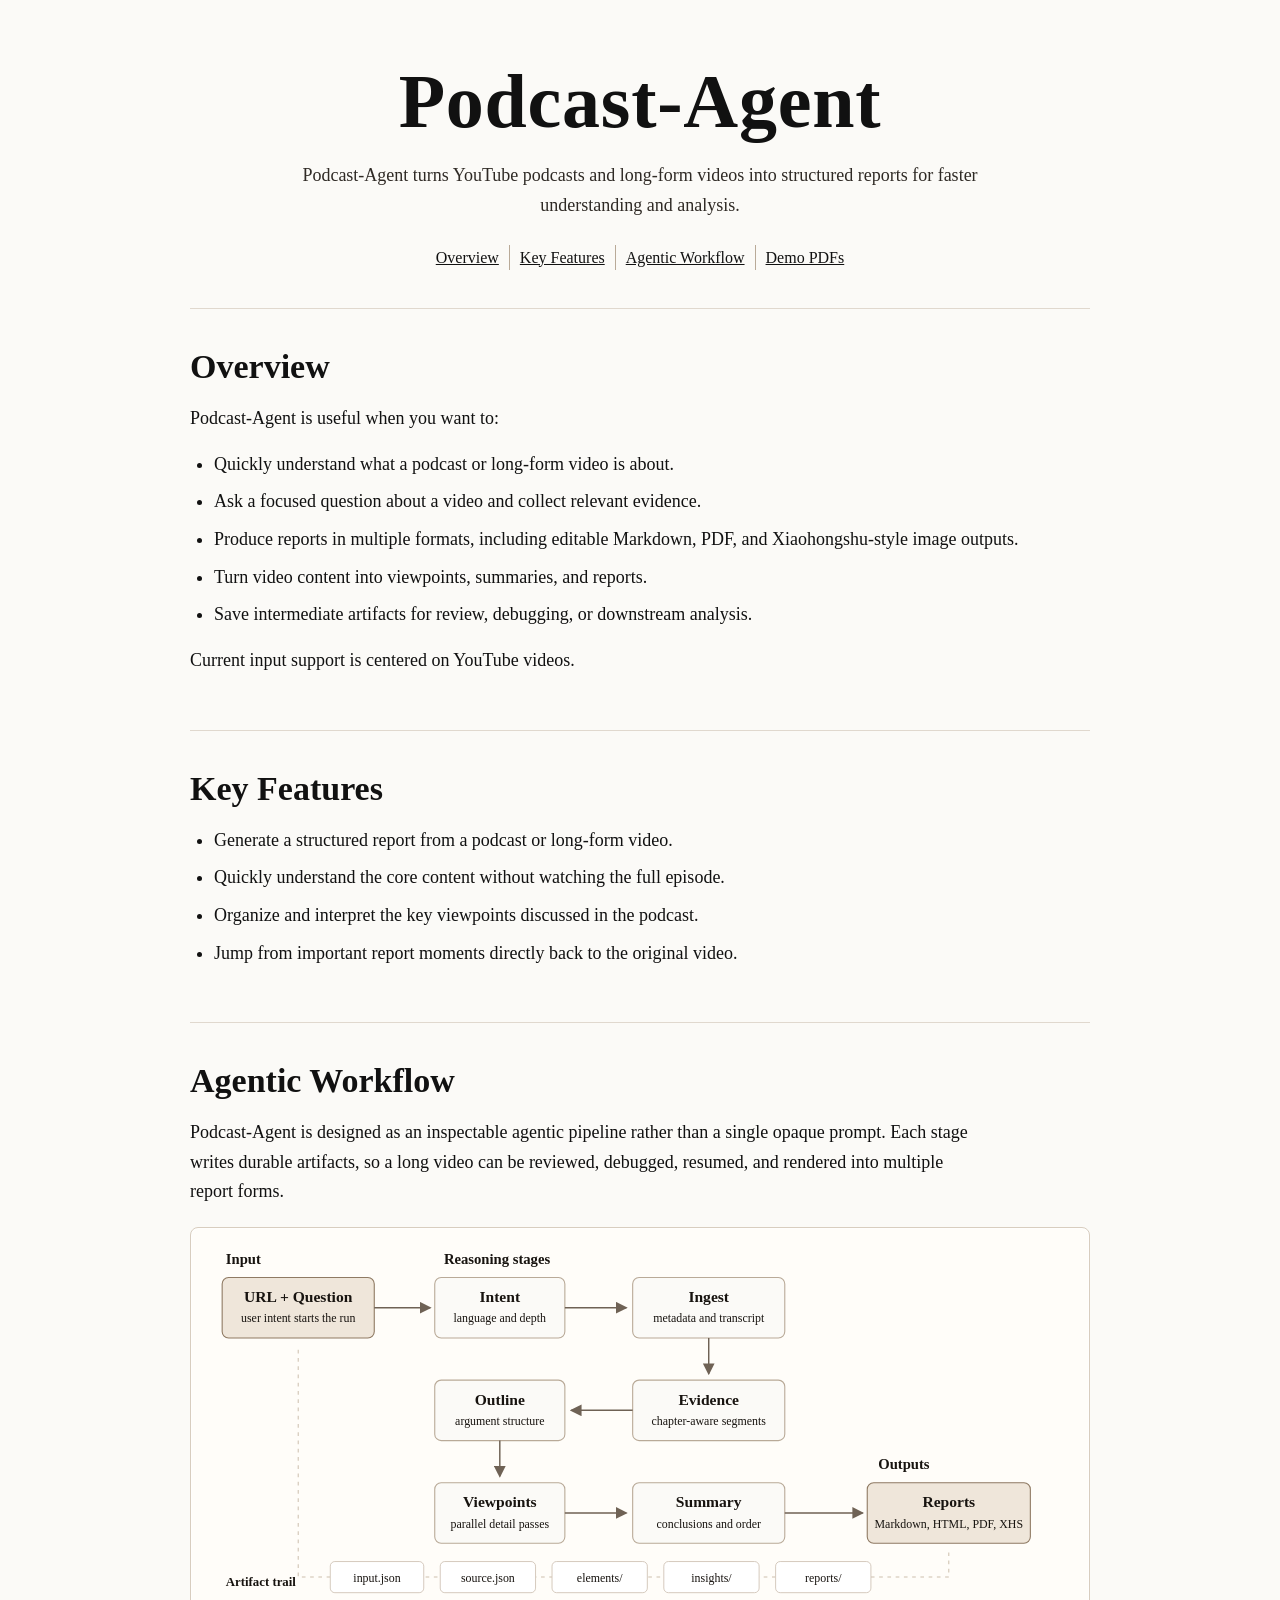
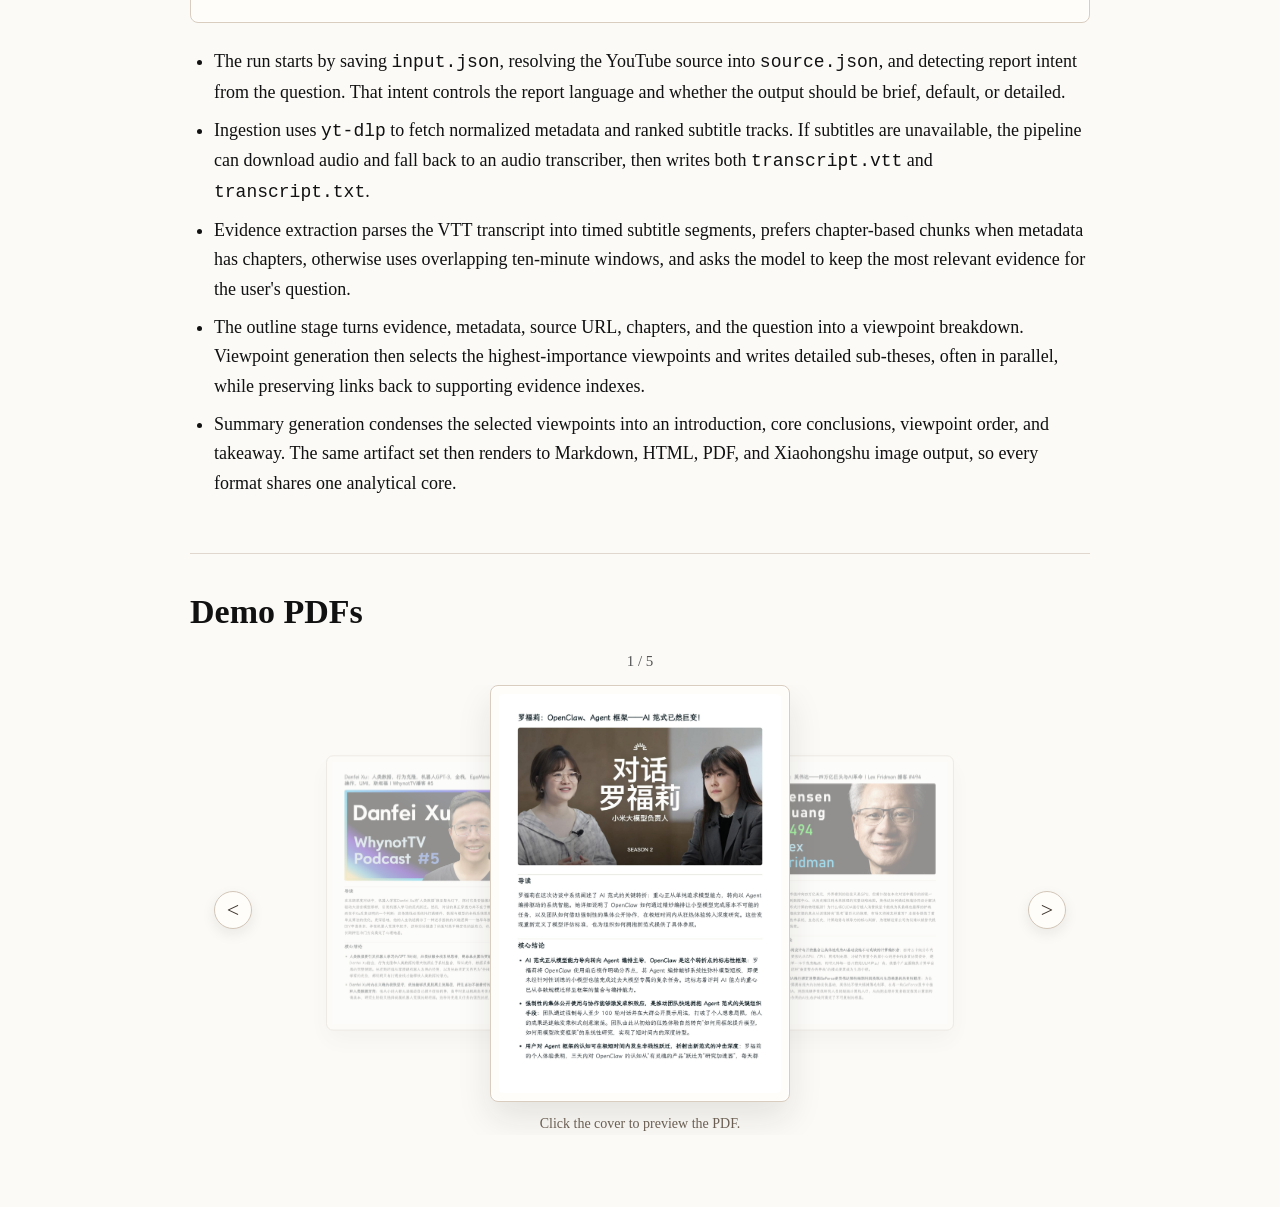
<file: index.html>
<!doctype html>
<html lang="en">
  <head>
    <meta charset="utf-8">
    <meta name="viewport" content="width=device-width, initial-scale=1">
    <title>Podcast-Agent</title>
    <style>
      * {
        box-sizing: border-box;
      }

      body {
        margin: 0;
        background: #fbfaf7;
        color: #111111;
        font-family: "Times New Roman", Times, serif;
        font-size: 18px;
        line-height: 1.65;
      }

      main {
        width: min(900px, calc(100% - 32px));
        margin: 0 auto;
        padding: 56px 0 72px;
      }

      header,
      section {
        border-bottom: 1px solid #e0d8ce;
        margin: 0 0 38px;
        padding: 0 0 38px;
      }

      section:last-child {
        border-bottom: 0;
        margin-bottom: 0;
        padding-bottom: 0;
      }

      h1,
      h2 {
        line-height: 1.2;
      }

      header {
        text-align: center;
      }

      h1 {
        margin: 0 0 14px;
        font-size: clamp(48px, 8vw, 76px);
        font-weight: 700;
        letter-spacing: 0.01em;
      }

      h2 {
        margin: 0 0 16px;
        font-size: 34px;
        font-weight: 700;
      }

      p {
        margin: 0 0 16px;
      }

      ul {
        margin: 0 0 16px;
        padding-left: 24px;
      }

      li + li {
        margin-top: 8px;
      }

      pre {
        margin: 16px 0 18px;
        padding: 16px;
        overflow-x: auto;
        border: 1px solid #e0d8ce;
        background: #fffdf9;
        font-family: "Courier New", Courier, monospace;
        font-size: 15px;
        line-height: 1.5;
      }

      a {
        color: #111111;
      }

      nav {
        display: flex;
        flex-wrap: wrap;
        justify-content: center;
        gap: 0 10px;
        margin: 24px auto 0;
        max-width: 780px;
        color: #4d463f;
        font-size: 16px;
        line-height: 1.6;
      }

      nav a {
        border-left: 1px solid #b9aa98;
        padding-left: 10px;
        white-space: nowrap;
      }

      nav a:first-child {
        border-left: 0;
        padding-left: 0;
      }

      .workflow-intro {
        max-width: 780px;
      }

      .workflow-diagram-wrap {
        margin-top: 20px;
        overflow-x: auto;
        border: 1px solid #d8cdbf;
        border-radius: 8px;
        background: #fffdf9;
        box-shadow: inset 0 0 0 1px rgba(255, 255, 255, 0.75);
      }

      .workflow-diagram {
        display: block;
        width: 100%;
        min-width: 860px;
        height: auto;
        font-family: "Times New Roman", Times, serif;
      }

      .workflow-diagram text {
        fill: #17130f;
      }

      .workflow-diagram .stage {
        fill: #fbfaf7;
        stroke: #b9aa98;
        stroke-width: 1.2;
      }

      .workflow-diagram .stage-strong {
        fill: #efe6da;
        stroke: #8f7a63;
      }

      .workflow-diagram .artifact {
        fill: #ffffff;
        stroke: #d2c6b8;
        stroke-width: 1;
      }

      .workflow-diagram .arrow {
        fill: none;
        stroke: #6f6255;
        stroke-width: 1.6;
        marker-end: url(#workflow-arrow);
      }

      .workflow-diagram .rail {
        fill: none;
        stroke: #cdbfad;
        stroke-dasharray: 4 5;
        stroke-width: 1.1;
      }

      .workflow-details {
        margin-top: 24px;
      }

      button {
        width: 38px;
        height: 38px;
        border: 1px solid #d2c6b8;
        border-radius: 50%;
        background: #fffdf9;
        color: #3b332b;
        cursor: pointer;
        font-family: "Times New Roman", Times, serif;
        font-size: 22px;
        line-height: 1;
        box-shadow: 0 5px 14px rgba(40, 28, 16, 0.08);
        transition:
          background 160ms ease,
          border-color 160ms ease,
          box-shadow 160ms ease,
          transform 160ms ease;
      }

      button:hover:not(:disabled) {
        background: #f4eee6;
        border-color: #b9aa98;
        box-shadow: 0 8px 20px rgba(40, 28, 16, 0.12);
        transform: translateY(-1px);
      }

      button:disabled {
        color: #aaaaaa;
        cursor: default;
      }

      header p {
        max-width: 760px;
        margin-left: auto;
        margin-right: auto;
        color: #2f2a25;
      }

      .pdf-header {
        margin-bottom: 12px;
        text-align: center;
      }

      .pdf-meta {
        margin: 0;
        color: #555555;
        font-size: 15px;
      }

      .pdf-stage {
        position: relative;
        display: flex;
        align-items: center;
        justify-content: center;
        min-height: 430px;
        overflow: hidden;
      }

      .pdf-cover-link {
        display: block;
        width: min(100%, 300px);
        margin: 0 auto;
        text-decoration: none;
        z-index: 3;
      }

      .pdf-cover {
        overflow: hidden;
        border: 1px solid #d8cdbf;
        border-radius: 8px;
        background: #fffdf9;
        padding: 8px;
        box-shadow:
          0 16px 34px rgba(40, 28, 16, 0.1),
          inset 0 0 0 1px rgba(255, 255, 255, 0.75);
        transition:
          border-color 160ms ease,
          box-shadow 160ms ease,
          transform 160ms ease;
      }

      .pdf-cover-link:hover .pdf-cover {
        border-color: #bcae9c;
        box-shadow: 0 20px 42px rgba(40, 28, 16, 0.14);
        transform: translateY(-2px);
      }

      .pdf-cover img {
        display: block;
        width: 100%;
        height: auto;
        border-radius: 4px;
      }

      .pdf-open {
        margin: 10px 0 0;
        color: #6a5e52;
        font-size: 14px;
        text-align: center;
      }

      .pdf-side {
        position: absolute;
        top: 48px;
        z-index: 1;
        width: 230px;
        opacity: 0.42;
        filter: saturate(0.78);
        pointer-events: none;
        transform: scale(0.86);
      }

      .pdf-side img {
        display: block;
        width: 100%;
        height: auto;
        border: 1px solid #d8cdbf;
        border-radius: 8px;
        background: #fffdf9;
        padding: 6px;
        box-shadow: 0 12px 28px rgba(40, 28, 16, 0.08);
      }

      .pdf-side-prev {
        left: calc(50% - 330px);
      }

      .pdf-side-next {
        right: calc(50% - 330px);
      }

      .pdf-arrow {
        position: absolute;
        top: 50%;
        z-index: 4;
        transform: translateY(-50%);
      }

      .pdf-arrow:hover:not(:disabled) {
        transform: translateY(calc(-50% - 1px));
      }

      #pdf-prev {
        left: 24px;
      }

      #pdf-next {
        right: 24px;
      }

      .empty {
        display: none;
        border: 1px solid #e0d8ce;
        padding: 24px;
        background: #fffdf9;
      }

      @media (max-width: 640px) {
        main {
          width: min(100% - 40px, 900px);
          padding-top: 32px;
        }

        body {
          font-size: 17px;
        }

        h1 {
          font-size: 40px;
        }

        h2 {
          font-size: 32px;
        }

        p,
        li {
          overflow-wrap: anywhere;
        }

        .pdf-stage {
          min-height: 350px;
        }

        button {
          width: 34px;
          height: 34px;
          font-size: 20px;
        }

        .pdf-cover-link {
          width: min(100%, 240px);
        }

        .pdf-side {
          width: 170px;
          top: 48px;
          opacity: 0.32;
        }

        .pdf-side-prev {
          left: calc(50% - 190px);
        }

        .pdf-side-next {
          right: calc(50% - 190px);
        }

        #pdf-prev {
          left: 2px;
        }

        #pdf-next {
          right: 2px;
        }

        .workflow-diagram {
          min-width: 780px;
        }
      }
    </style>
  </head>
  <body>
    <main>
      <header>
        <h1>Podcast-Agent</h1>
        <p>
          Podcast-Agent turns YouTube podcasts and long-form videos into
          structured reports for faster understanding and analysis.
        </p>
        <nav aria-label="Page sections">
          <a href="#overview">Overview</a>
          <a href="#key-features">Key Features</a>
          <a href="#agentic-workflow">Agentic Workflow</a>
          <a href="#demo-pdfs">Demo PDFs</a>
        </nav>
      </header>

      <section id="overview">
        <h2>Overview</h2>
        <p>Podcast-Agent is useful when you want to:</p>
        <ul>
          <li>Quickly understand what a podcast or long-form video is about.</li>
          <li>Ask a focused question about a video and collect relevant evidence.</li>
          <li>Produce reports in multiple formats, including editable Markdown, PDF, and Xiaohongshu-style image outputs.</li>
          <li>Turn video content into viewpoints, summaries, and reports.</li>
          <li>Save intermediate artifacts for review, debugging, or downstream analysis.</li>
        </ul>
        <p>Current input support is centered on YouTube videos.</p>
      </section>

      <section id="key-features">
        <h2>Key Features</h2>
        <ul>
          <li>Generate a structured report from a podcast or long-form video.</li>
          <li>Quickly understand the core content without watching the full episode.</li>
          <li>Organize and interpret the key viewpoints discussed in the podcast.</li>
          <li>Jump from important report moments directly back to the original video.</li>
        </ul>
      </section>

      <section id="agentic-workflow">
        <h2>Agentic Workflow</h2>
        <p class="workflow-intro">
          Podcast-Agent is designed as an inspectable agentic pipeline rather than a
          single opaque prompt. Each stage writes durable artifacts, so a long video
          can be reviewed, debugged, resumed, and rendered into multiple report forms.
        </p>

        <div class="workflow-diagram-wrap">
          <svg class="workflow-diagram" viewBox="0 0 980 430" role="img" aria-labelledby="workflow-title workflow-desc">
            <title id="workflow-title">Podcast-Agent agentic workflow diagram</title>
            <desc id="workflow-desc">
              A YouTube URL and user question flow through intent detection, source ingestion,
              evidence extraction, outline generation, viewpoint writing, summary creation, and report rendering.
            </desc>
            <defs>
              <marker id="workflow-arrow" markerWidth="8" markerHeight="8" refX="7" refY="4" orient="auto">
                <path d="M0,0 L8,4 L0,8 Z" fill="#6f6255"></path>
              </marker>
            </defs>

            <text x="38" y="39" font-size="16" font-weight="700">Input</text>
            <rect class="stage stage-strong" x="34" y="54" width="166" height="66" rx="7"></rect>
            <text x="117" y="81" font-size="17" text-anchor="middle" font-weight="700">URL + Question</text>
            <text x="117" y="103" font-size="13" text-anchor="middle">user intent starts the run</text>

            <path class="arrow" d="M200 87 H261"></path>

            <text x="276" y="39" font-size="16" font-weight="700">Reasoning stages</text>
            <rect class="stage" x="266" y="54" width="142" height="66" rx="7"></rect>
            <text x="337" y="81" font-size="17" text-anchor="middle" font-weight="700">Intent</text>
            <text x="337" y="103" font-size="13" text-anchor="middle">language and depth</text>

            <path class="arrow" d="M408 87 H475"></path>

            <rect class="stage" x="482" y="54" width="166" height="66" rx="7"></rect>
            <text x="565" y="81" font-size="17" text-anchor="middle" font-weight="700">Ingest</text>
            <text x="565" y="103" font-size="13" text-anchor="middle">metadata and transcript</text>

            <path class="arrow" d="M565 120 V159"></path>

            <rect class="stage" x="482" y="166" width="166" height="66" rx="7"></rect>
            <text x="565" y="193" font-size="17" text-anchor="middle" font-weight="700">Evidence</text>
            <text x="565" y="215" font-size="13" text-anchor="middle">chapter-aware segments</text>

            <path class="arrow" d="M482 199 H415"></path>

            <rect class="stage" x="266" y="166" width="142" height="66" rx="7"></rect>
            <text x="337" y="193" font-size="17" text-anchor="middle" font-weight="700">Outline</text>
            <text x="337" y="215" font-size="13" text-anchor="middle">argument structure</text>

            <path class="arrow" d="M337 232 V271"></path>

            <rect class="stage" x="266" y="278" width="142" height="66" rx="7"></rect>
            <text x="337" y="305" font-size="17" text-anchor="middle" font-weight="700">Viewpoints</text>
            <text x="337" y="327" font-size="13" text-anchor="middle">parallel detail passes</text>

            <path class="arrow" d="M408 311 H475"></path>

            <rect class="stage" x="482" y="278" width="166" height="66" rx="7"></rect>
            <text x="565" y="305" font-size="17" text-anchor="middle" font-weight="700">Summary</text>
            <text x="565" y="327" font-size="13" text-anchor="middle">conclusions and order</text>

            <path class="arrow" d="M648 311 H733"></path>

            <text x="750" y="263" font-size="16" font-weight="700">Outputs</text>
            <rect class="stage stage-strong" x="738" y="278" width="178" height="66" rx="7"></rect>
            <text x="827" y="305" font-size="17" text-anchor="middle" font-weight="700">Reports</text>
            <text x="827" y="327" font-size="13" text-anchor="middle">Markdown, HTML, PDF, XHS</text>

            <path class="rail" d="M117 133 V381 H827 V354"></path>
            <text x="38" y="391" font-size="14" font-weight="700">Artifact trail</text>
            <rect class="artifact" x="152" y="364" width="102" height="34" rx="5"></rect>
            <text x="203" y="386" font-size="13" text-anchor="middle">input.json</text>
            <rect class="artifact" x="272" y="364" width="104" height="34" rx="5"></rect>
            <text x="324" y="386" font-size="13" text-anchor="middle">source.json</text>
            <rect class="artifact" x="394" y="364" width="104" height="34" rx="5"></rect>
            <text x="446" y="386" font-size="13" text-anchor="middle">elements/</text>
            <rect class="artifact" x="516" y="364" width="104" height="34" rx="5"></rect>
            <text x="568" y="386" font-size="13" text-anchor="middle">insights/</text>
            <rect class="artifact" x="638" y="364" width="104" height="34" rx="5"></rect>
            <text x="690" y="386" font-size="13" text-anchor="middle">reports/</text>
          </svg>
        </div>

        <ul class="workflow-details">
          <li>
            The run starts by saving <code>input.json</code>, resolving the YouTube
            source into <code>source.json</code>, and detecting report intent from the
            question. That intent controls the report language and whether the output
            should be brief, default, or detailed.
          </li>
          <li>
            Ingestion uses <code>yt-dlp</code> to fetch normalized metadata and ranked
            subtitle tracks. If subtitles are unavailable, the pipeline can download
            audio and fall back to an audio transcriber, then writes both
            <code>transcript.vtt</code> and <code>transcript.txt</code>.
          </li>
          <li>
            Evidence extraction parses the VTT transcript into timed subtitle segments,
            prefers chapter-based chunks when metadata has chapters, otherwise uses
            overlapping ten-minute windows, and asks the model to keep the most relevant
            evidence for the user's question.
          </li>
          <li>
            The outline stage turns evidence, metadata, source URL, chapters, and the
            question into a viewpoint breakdown. Viewpoint generation then selects the
            highest-importance viewpoints and writes detailed sub-theses, often in
            parallel, while preserving links back to supporting evidence indexes.
          </li>
          <li>
            Summary generation condenses the selected viewpoints into an introduction,
            core conclusions, viewpoint order, and takeaway. The same artifact set then
            renders to Markdown, HTML, PDF, and Xiaohongshu image output, so every format
            shares one analytical core.
          </li>
        </ul>
      </section>

      <section id="demo-pdfs">
        <h2>Demo PDFs</h2>
        <div id="pdf-empty" class="empty">
          Put PDF files in <code>demo-pdf/</code>, then add their filenames to
          <code>pdfFiles</code> in this page.
        </div>

        <div id="pdf-viewer">
          <div class="pdf-header">
            <p id="pdf-count" class="pdf-meta">1 / 5</p>
          </div>

          <div class="pdf-stage">
            <div class="pdf-side pdf-side-prev">
              <img id="pdf-prev-cover" src="demo-pdf/demo-1-cover.jpg" alt="">
            </div>
            <button id="pdf-prev" class="pdf-arrow" type="button" aria-label="Previous PDF">&lt;</button>
            <a id="pdf-cover-link" class="pdf-cover-link" href="demo-pdf/demo-4.pdf" target="_blank" rel="noopener">
              <div class="pdf-cover">
                <img id="pdf-cover" src="demo-pdf/demo-4-cover.jpg" alt="demo-4 PDF cover">
              </div>
              <p class="pdf-open">Click the cover to preview the PDF.</p>
            </a>
            <button id="pdf-next" class="pdf-arrow" type="button" aria-label="Next PDF">&gt;</button>
            <div class="pdf-side pdf-side-next">
              <img id="pdf-next-cover" src="demo-pdf/demo-5-cover.jpg" alt="">
            </div>
          </div>
        </div>
      </section>
    </main>

    <script>
      const pdfFiles = [
        {
          title: "demo-4.pdf",
          pdf: "demo-4.pdf",
          cover: "demo-4-cover.jpg",
          alt: "demo-4 PDF cover",
        },
        {
          title: "demo-5.pdf",
          pdf: "demo-5.pdf",
          cover: "demo-5-cover.jpg",
          alt: "demo-5 PDF cover",
        },
        {
          title: "demo-3.pdf",
          pdf: "demo-3.pdf",
          cover: "demo-3-cover.jpg",
          alt: "demo-3 PDF cover",
        },
        {
          title: "demo-2.pdf",
          pdf: "demo-2.pdf",
          cover: "demo-2-cover.jpg",
          alt: "demo-2 PDF cover",
        },
        {
          title: "demo-1.pdf",
          pdf: "demo-1.pdf",
          cover: "demo-1-cover.jpg",
          alt: "demo-1 PDF cover",
        },
      ];

      const viewer = document.getElementById("pdf-viewer");
      const empty = document.getElementById("pdf-empty");
      const coverLink = document.getElementById("pdf-cover-link");
      const cover = document.getElementById("pdf-cover");
      const prevCover = document.getElementById("pdf-prev-cover");
      const nextCover = document.getElementById("pdf-next-cover");
      const count = document.getElementById("pdf-count");
      const prev = document.getElementById("pdf-prev");
      const next = document.getElementById("pdf-next");
      let currentPdf = 0;

      function fileUrl(filename) {
        return `demo-pdf/${filename}`;
      }

      function showPdf(index) {
        currentPdf = (index + pdfFiles.length) % pdfFiles.length;
        const item = pdfFiles[currentPdf];
        const previous = pdfFiles[(currentPdf - 1 + pdfFiles.length) % pdfFiles.length];
        const nextItem = pdfFiles[(currentPdf + 1) % pdfFiles.length];
        const pdfUrl = fileUrl(item.pdf);

        coverLink.href = pdfUrl;
        cover.src = fileUrl(item.cover);
        cover.alt = item.alt;
        prevCover.src = fileUrl(previous.cover);
        nextCover.src = fileUrl(nextItem.cover);
        count.textContent = `${currentPdf + 1} / ${pdfFiles.length}`;
        prev.disabled = pdfFiles.length <= 1;
        next.disabled = pdfFiles.length <= 1;
      }

      if (pdfFiles.length === 0) {
        empty.style.display = "block";
        viewer.style.display = "none";
      } else {
        showPdf(0);
      }

      prev.addEventListener("click", () => showPdf(currentPdf - 1));
      next.addEventListener("click", () => showPdf(currentPdf + 1));
    </script>
  </body>
</html>
</file>
